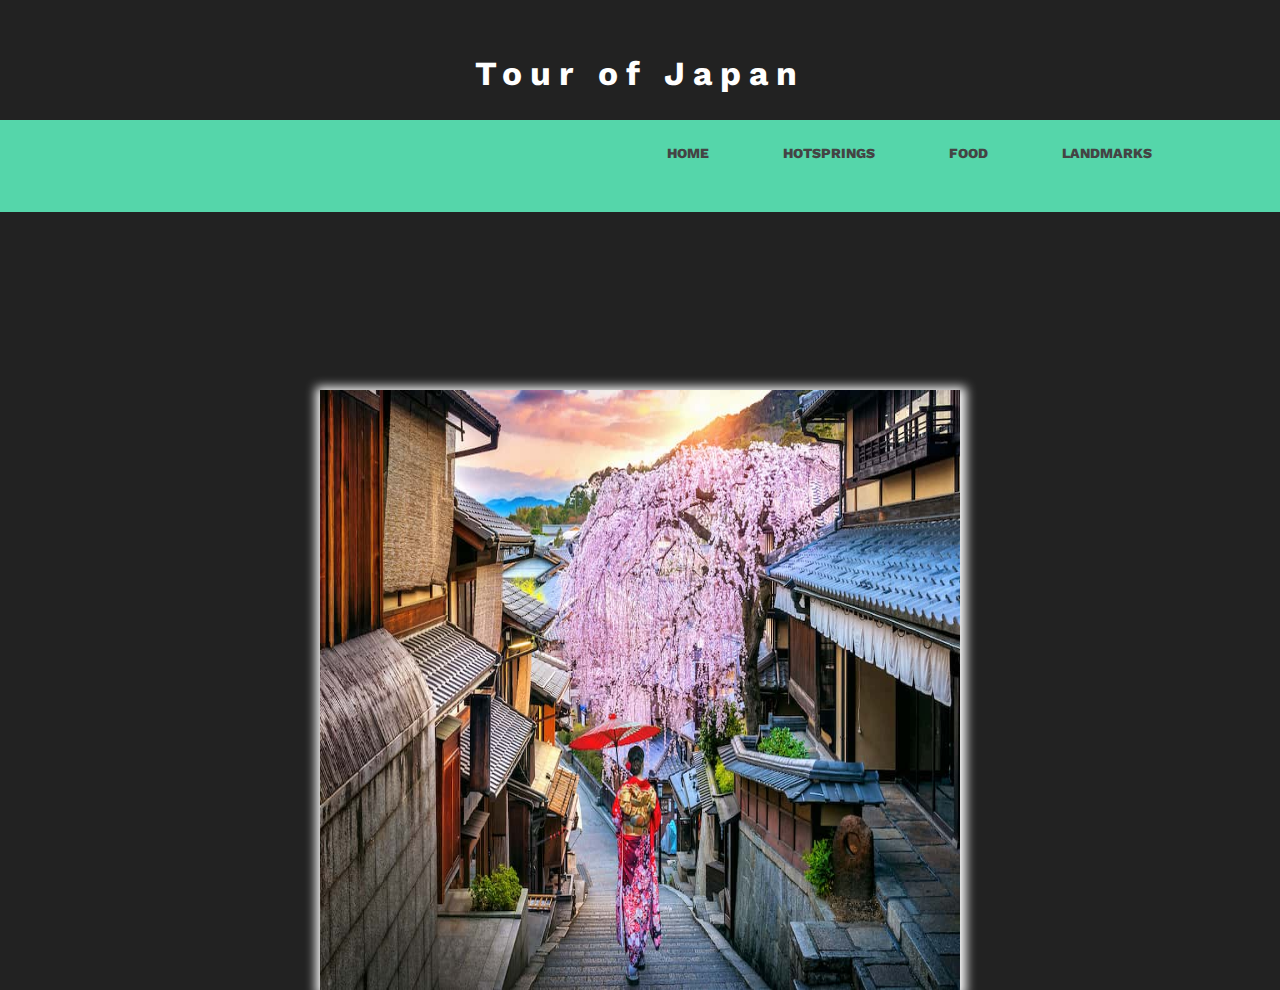
<file: index.html>
<!DOCTYPE html>
<html lang="en">
<head>
    <meta charset="UTF-8">
    <meta name="viewport" content="width=device-width, initial-scale=1.0">
    <title>Japan</title>
    <link rel="stylesheet" href="css/index.css">
    <style>
        body{
            background-color: rgb(27,31,34,0.85);
        }
        h1{
            font-size: 2.1rem;
            line-height: 1.4;
            letter-spacing: 0.5rem;
            text-align: center;
            color: white;
            margin-top: 50px;
        }

        .maindiv{
            width: 50%;
            height: 600px;
            position:absolute;
            left: 50%;
            top: 10%;
            transform: translate(-50%, 50%);
            background-image: url('images/houses.jpg'); 
            background-size: 100% 100%;
            box-shadow: 1px 2px 10px 5px white;
            animation-name: slider 9s infinite linear;
        }

          
    </style>
</head>
<body>
    <h1>Tour of Japan</h1>
    <div class="maindiv">

    </div>
    <header>
        <div class="container">
          <h1 class="logo"></h1>
          <link rel="stylesheet" href="/css/hot.css">
    
          <nav>
            <ul>
              <li><a href="index.html">Home</a></li>
              <li><a href="hotsprings.html">Hotsprings</a></li>
              <li><a href="food.html">Food</a></li>
              <li><a href="landmarks.html">Landmarks</a></li>
            </ul>
          </nav>
        </div>
    </header>
    
</body>
<iframe width="560" height="315" src="https://www.youtube.com/embed/WLIv7HnZ_fE" frameborder="0" allow="accelerometer; autoplay; encrypted-media; gyroscope; picture-in-picture" allowfullscreen></iframe>
<br>
<iframe width="560" height="315" src="https://www.youtube.com/embed/gqYzEv_AqYM" frameborder="0" allow="accelerometer; autoplay; encrypted-media; gyroscope; picture-in-picture" allowfullscreen></iframe>
</html>
</file>
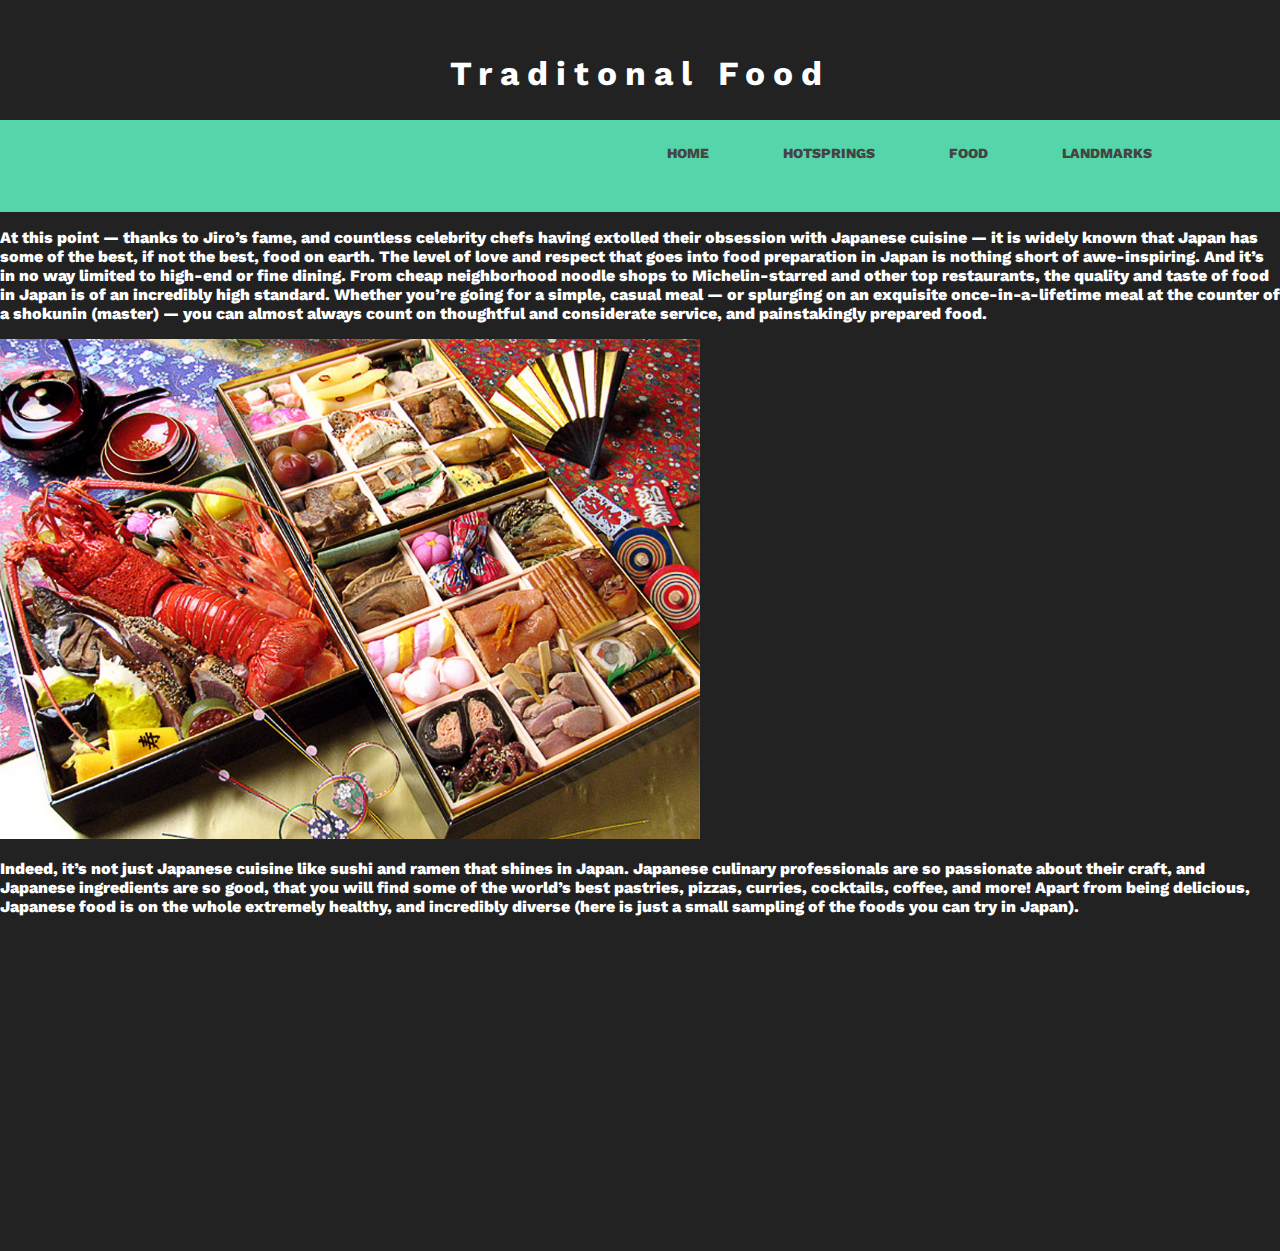
<file: food.html>
<!DOCTYPE html>
<html lang="en">
<head>
  <meta charset="UTF-8">
  <meta name="viewport" content="width=device-width, initial-scale=1.0">
  <title>Japanese Food</title>
  <link rel="stylesheet" href="css/food.css">
  <style>
    body{
        background-color: rgb(27,31,34,0.85);
        
      
    }
    h1{
        font-size: 2.1rem;
        line-height: 1.4;
        letter-spacing: 0.5rem;
        text-align: center;
        color: white;
        margin-top: 50px;
    }
    </style>
  
</head>
<body>
  <h1>Traditonal Food</h1>
  <header>
    <div class="container">
      <h1 class="logo"></h1>
      <link rel="stylesheet" href="/css/hot.css">

      <nav>
        <ul>
          <li><a href="index.html">Home</a></li>
          <li><a href="hotsprings.html">Hotsprings</a></li>
          <li><a href="food.html">Food</a></li>
          <li><a href="landmarks.html">Landmarks</a></li>
        </ul>
      </nav>
    </div>
</header>
  <p style="color: white;">At this point — thanks to Jiro’s fame, and countless celebrity chefs having extolled their obsession with Japanese cuisine — it is widely known that Japan has some of the best, if not the best, food on earth.

    The level of love and respect that goes into food preparation in Japan is nothing short of awe-inspiring. And it’s in no way limited to high-end or fine dining. From cheap neighborhood noodle shops to Michelin-starred and other top restaurants, the quality and taste of food in Japan is of an incredibly high standard.
    
    Whether you’re going for a simple, casual meal — or splurging on an exquisite once-in-a-lifetime meal at the counter of a shokunin (master) — you can almost always count on thoughtful and considerate service, and painstakingly prepared food.</p>
  <img src="images/food.jpg" alt="">
  <p style="color: white;">Indeed, it’s not just Japanese cuisine like sushi and ramen that shines in Japan. Japanese culinary professionals are so passionate about their craft, and Japanese ingredients are so good, that you will find some of the world’s best pastries, pizzas, curries, cocktails, coffee, and more!

    Apart from being delicious, Japanese food is on the whole extremely healthy, and incredibly diverse (here is just a small sampling of the foods you can try in Japan).</p>
    <iframe width="560" height="315" src="https://www.youtube.com/embed/yCp3aDDhNis" frameborder="0" allow="accelerometer; autoplay; encrypted-media; gyroscope; picture-in-picture" allowfullscreen></iframe>
</body>

</html>
</file>
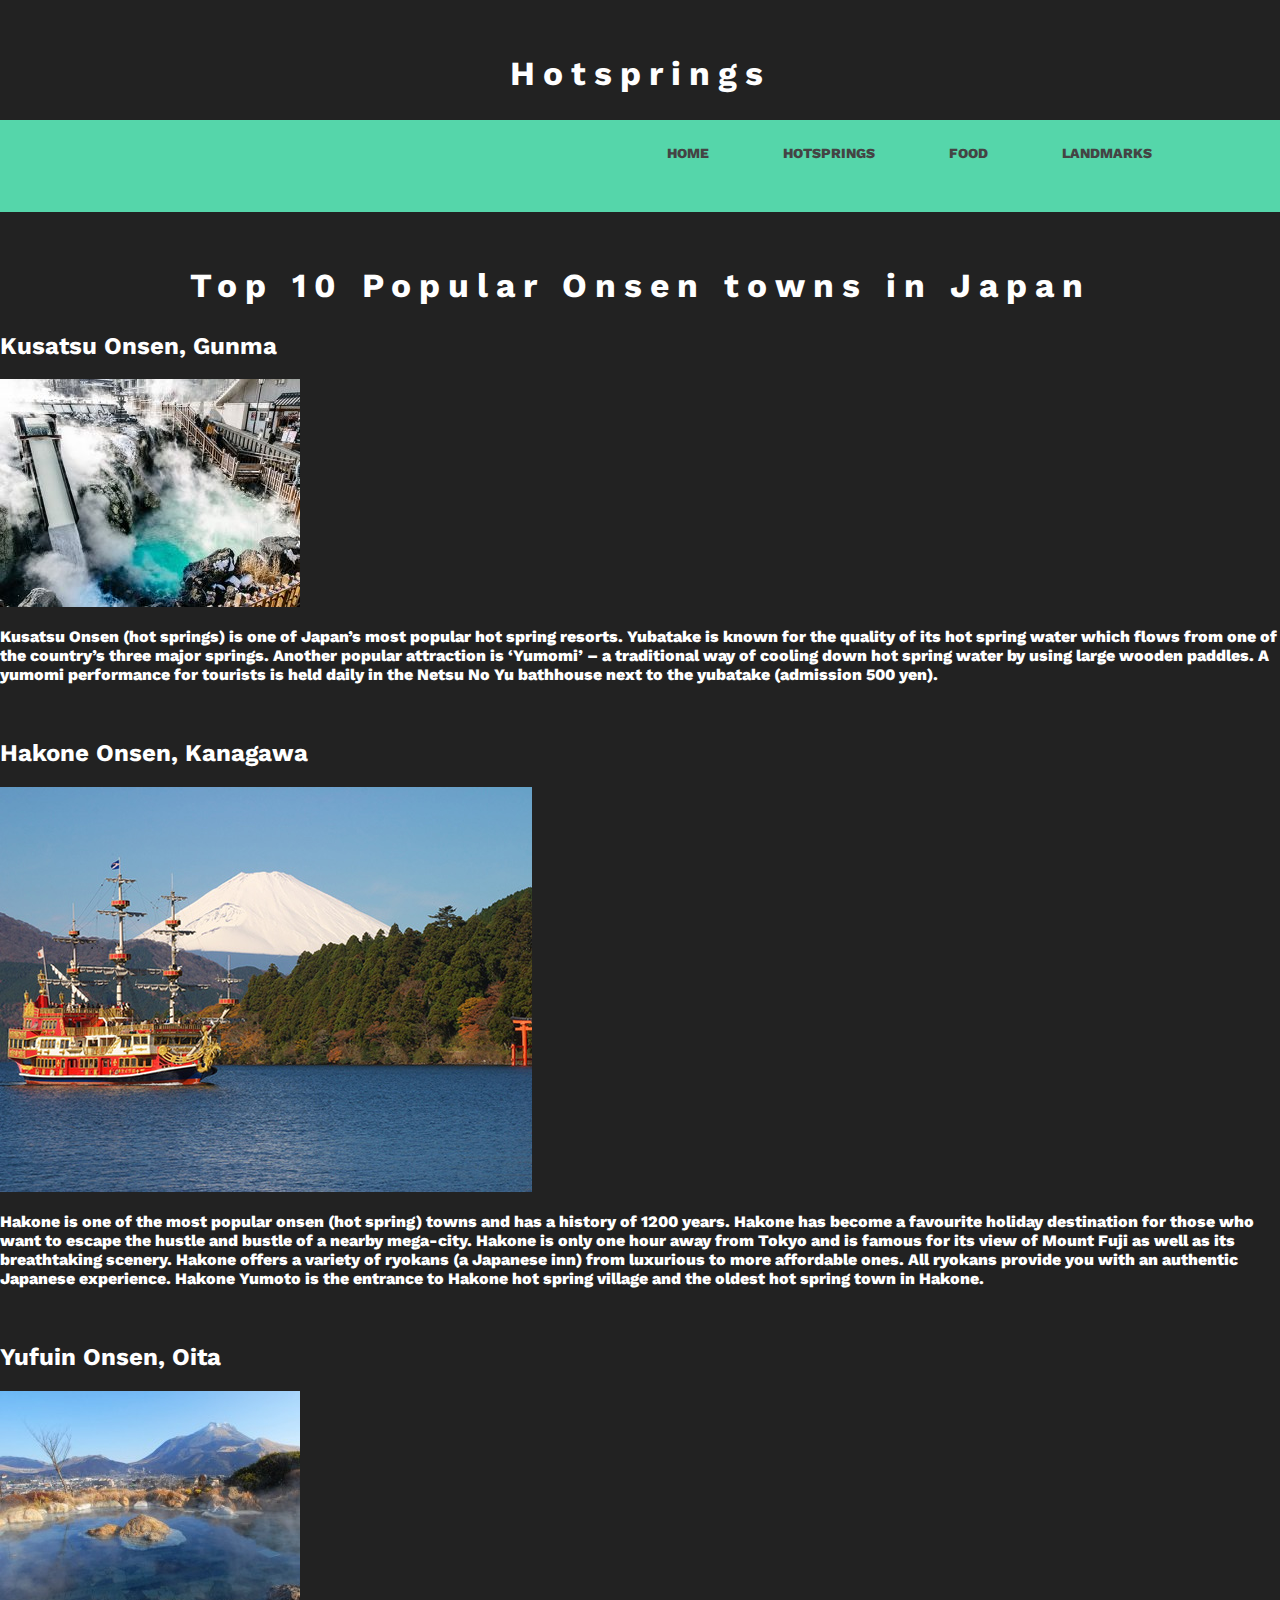
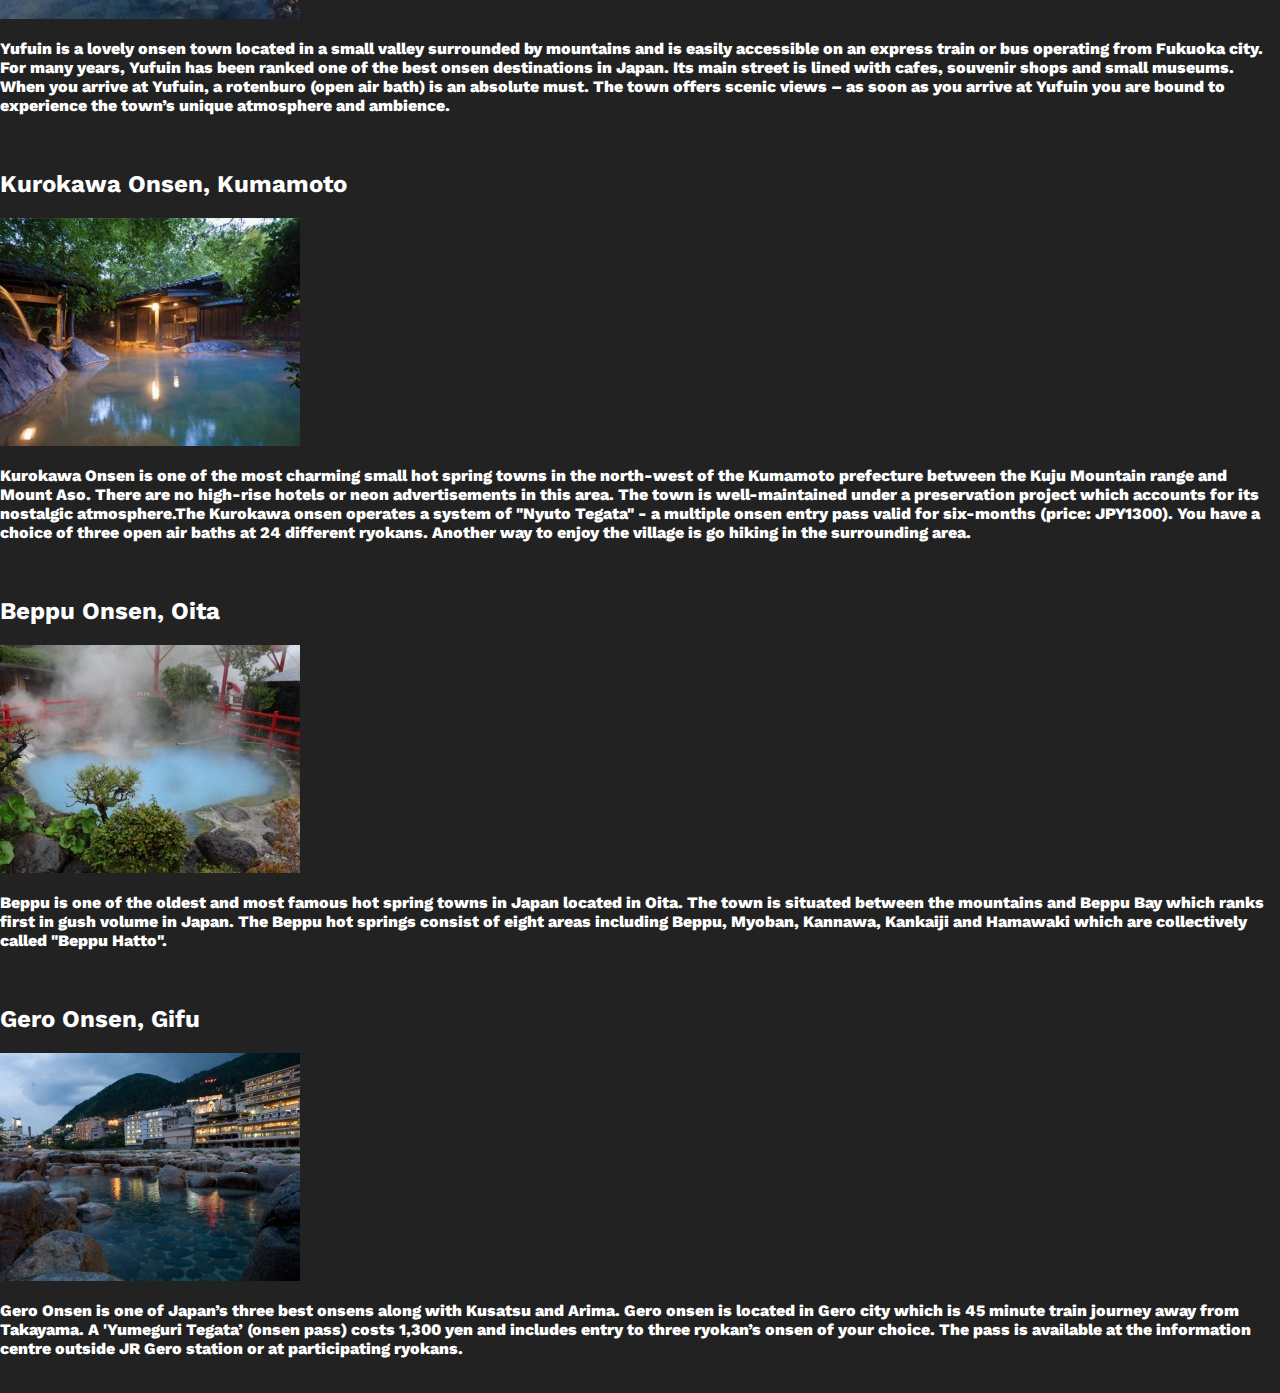
<file: hotsprings.html>
<!DOCTYPE html>
<html lang="en">
<head>
  <meta charset="UTF-8">
  <meta name="viewport" content="width=device-width, initial-scale=1.0">
  <title>Hotsprings</title>
  <link rel="stylesheet" href="css/hot.css">
  <style>
    body{
        background-color: rgb(27,31,34,0.85);
    }
    h1{
        font-size: 2.1rem;
        line-height: 1.4;
        letter-spacing: 0.5rem;
        text-align: center;
        color: white;
        margin-top: 50px;
    }
    </style>
</head>
<body>
  <h1>Hotsprings</h1>
  <header>
    <div class="container">
      <h1 class="logo"></h1>
      <link rel="stylesheet" href="/css/hot.css">

      <nav>
        <ul>
          <li><a href="index.html">Home</a></li>
          <li><a href="hotsprings.html">Hotsprings</a></li>
          <li><a href="food.html">Food</a></li>
          <li><a href="landmarks.html">Landmarks</a></li>
        </ul>
      </nav>
    </div>
</header>
</body>
<h1>Top 10 Popular Onsen towns in Japan</h1>
<h2 style="color: white;">Kusatsu Onsen, Gunma</h2>
<img src="images/h1.jpg" alt="">
<p style="color: white;">
  Kusatsu Onsen (hot springs) is one of Japan’s most popular hot spring resorts.
Yubatake is known for the quality of its hot spring water which flows from one of the country’s three major springs. Another popular attraction is ‘Yumomi’ – a traditional way of cooling down hot spring water by using large wooden paddles. A yumomi performance for tourists is held daily in the Netsu No Yu bathhouse next to the yubatake (admission 500 yen).</p>
<br>
<h2 style="color: white;">Hakone Onsen, Kanagawa</h2>
<img src="images/h2.jpg" alt="">
<p style="color: white;">
  Hakone is one of the most popular onsen (hot spring) towns and has a history of 1200 years. Hakone has become a favourite holiday destination for those who want to escape the hustle and bustle of a nearby mega-city. Hakone is only one hour away from Tokyo and is famous for its view of Mount Fuji as well as its breathtaking scenery.
  Hakone offers a variety of ryokans (a Japanese inn) from luxurious to more affordable ones. All ryokans provide you with an authentic Japanese experience. Hakone Yumoto is the entrance to Hakone hot spring village and the oldest hot spring town in Hakone.</p>
<br>
<h2 style="color: white;">Yufuin Onsen, Oita</h2>
<img src="images/h3.jpg" alt="">
<p style="color: white;">
  Yufuin is a lovely onsen town located in a small valley surrounded by mountains and is easily accessible on an express train or bus operating from Fukuoka city. For many years, Yufuin has been ranked one of the best onsen destinations in Japan. Its main street is lined with cafes, souvenir shops and small museums.
When you arrive at Yufuin, a rotenburo (open air bath) is an absolute must.
The town offers scenic views – as soon as you arrive at Yufuin you are bound to experience the town’s unique atmosphere and ambience.</p>
<br>
<h2 style="color: white;">Kurokawa Onsen, Kumamoto</h2>
<img src="images/h4.jpg" alt="">
<p style="color: white;">
  Kurokawa Onsen is one of the most charming small hot spring towns in the north-west of the Kumamoto prefecture between the Kuju Mountain range and Mount Aso.
  There are no high-rise hotels or neon advertisements in this area. The town is well-maintained under a preservation project which accounts for its nostalgic atmosphere.The Kurokawa onsen operates a system of "Nyuto Tegata" - a multiple onsen entry pass valid for six-months (price: JPY1300). You have a choice of three open air baths at 24 different ryokans.
  Another way to enjoy the village is go hiking in the surrounding area.</p>
<br>
<h2 style="color: white;">Beppu Onsen, Oita</h2>
<img src="images/h5.jpg" alt="">
<p style="color: white;">
  Beppu is one of the oldest and most famous hot spring towns in Japan located in Oita. The town is situated between the mountains and Beppu Bay which ranks first in gush volume in Japan. The Beppu hot springs consist of eight areas including Beppu, Myoban, Kannawa, Kankaiji and Hamawaki which are collectively called "Beppu Hatto".</p>
<br>
<h2 style="color: white;">Gero Onsen, Gifu</h2>
<img src="images/h6.jpg" alt="">
<p style="color: white;">
  Gero Onsen is one of Japan’s three best onsens along with Kusatsu and Arima. Gero onsen is located in Gero city which is 45 minute train journey away from Takayama.
  A 'Yumeguri Tegata’ (onsen pass) costs 1,300 yen and includes entry to three ryokan’s onsen of your choice. The pass is available at the information centre outside JR Gero station or at participating ryokans.</p>
<br>
</html>
</file>
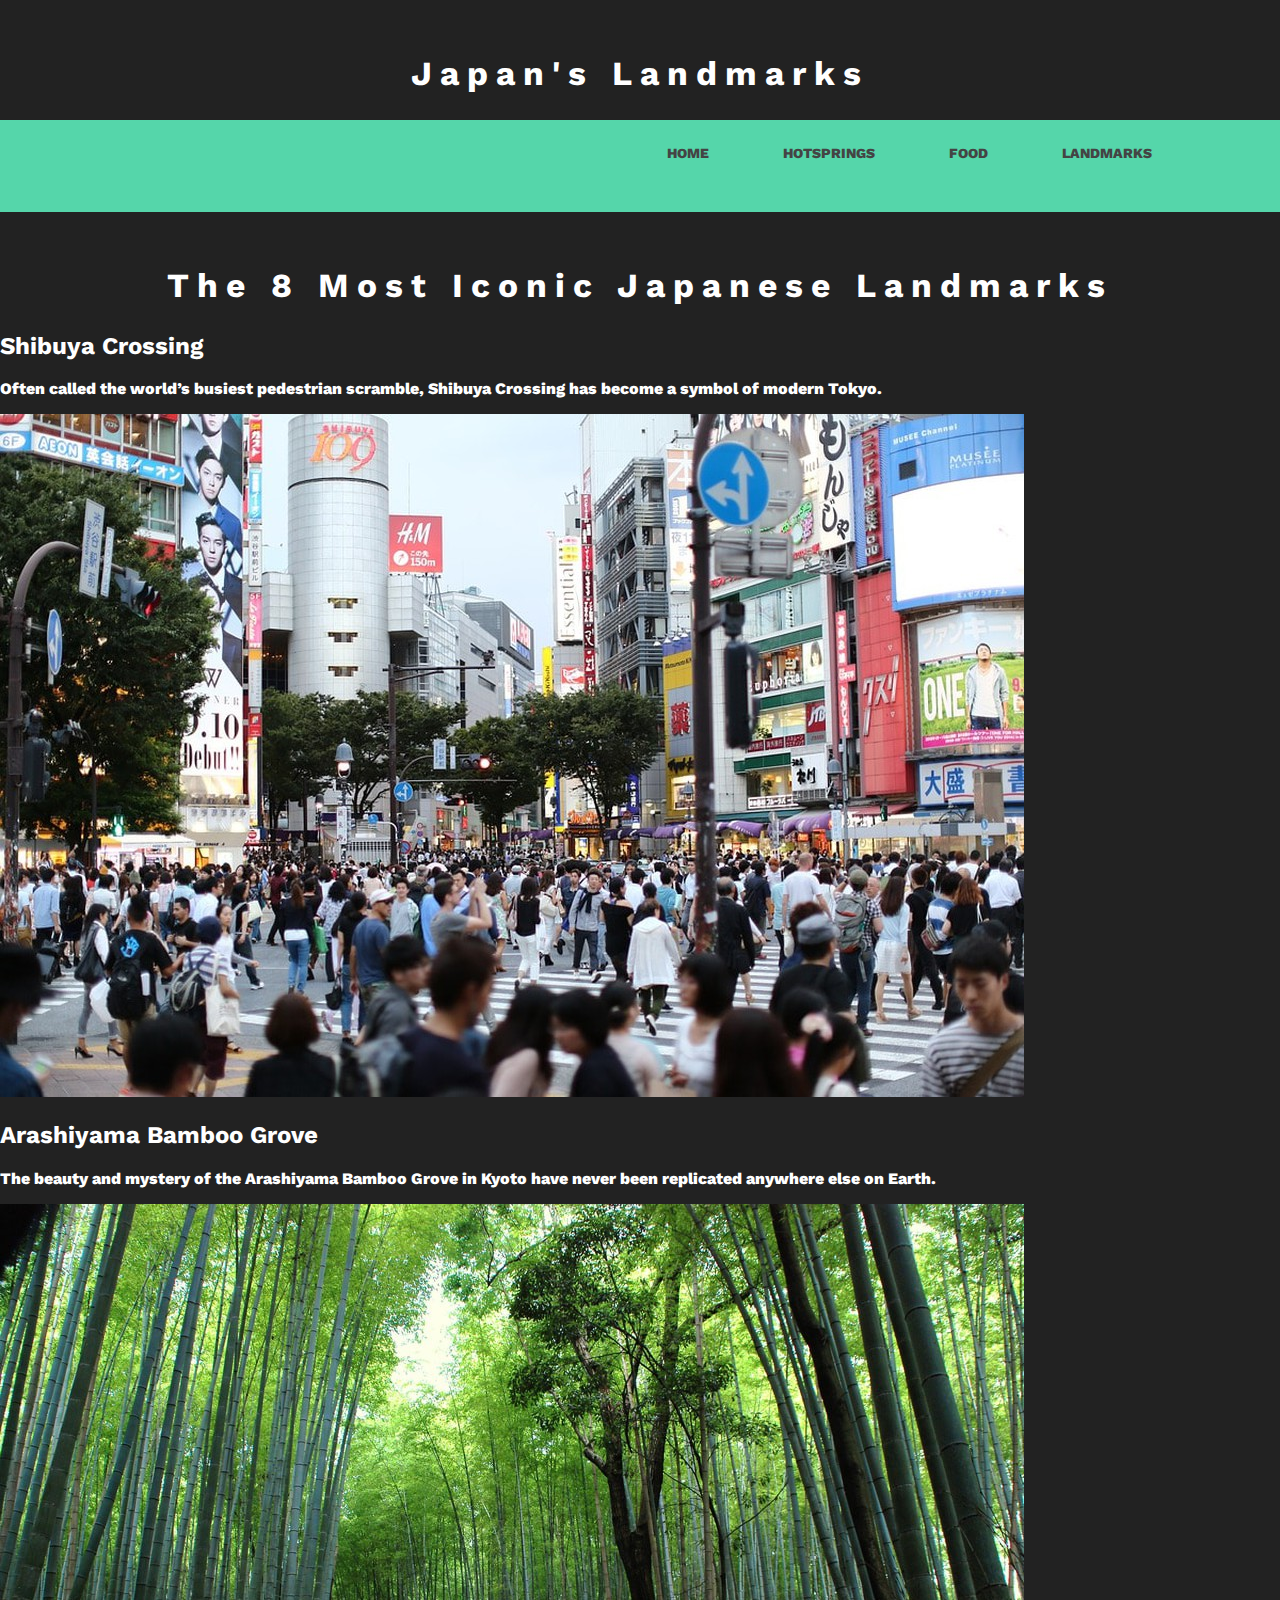
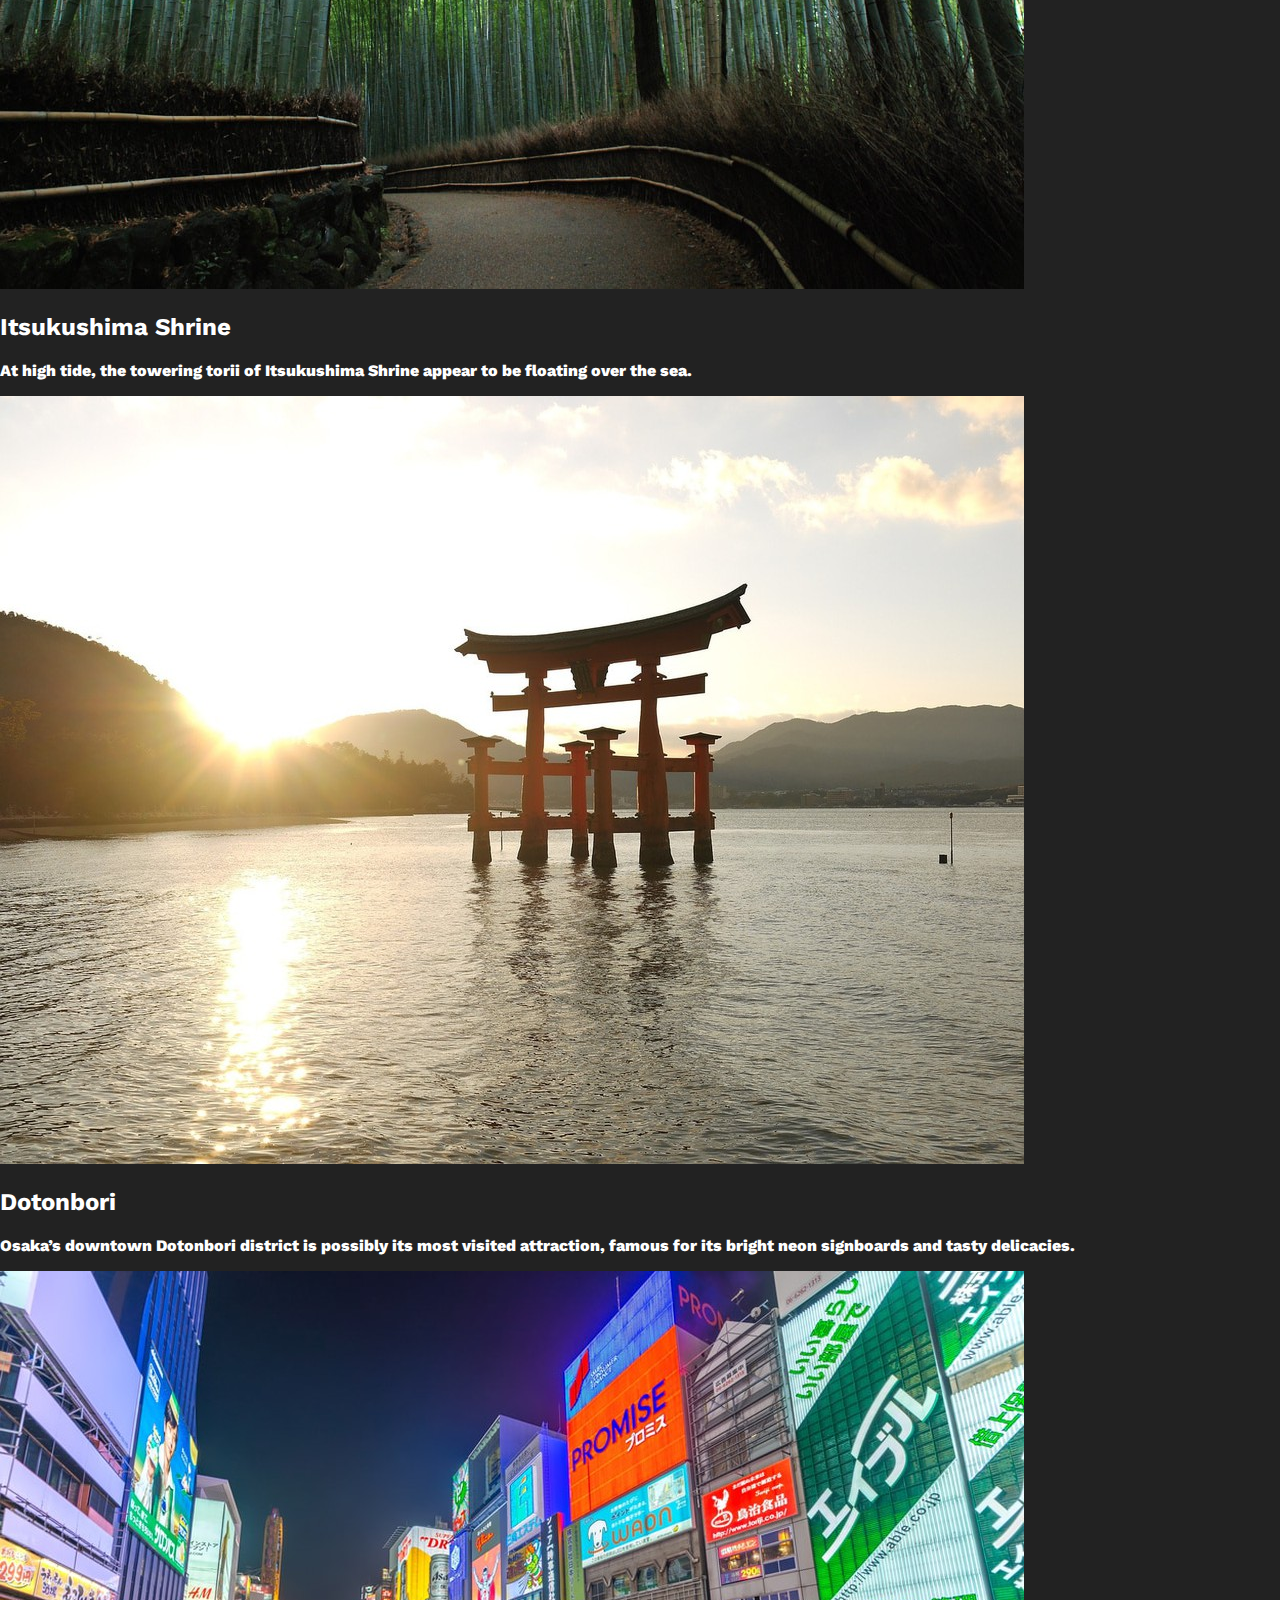
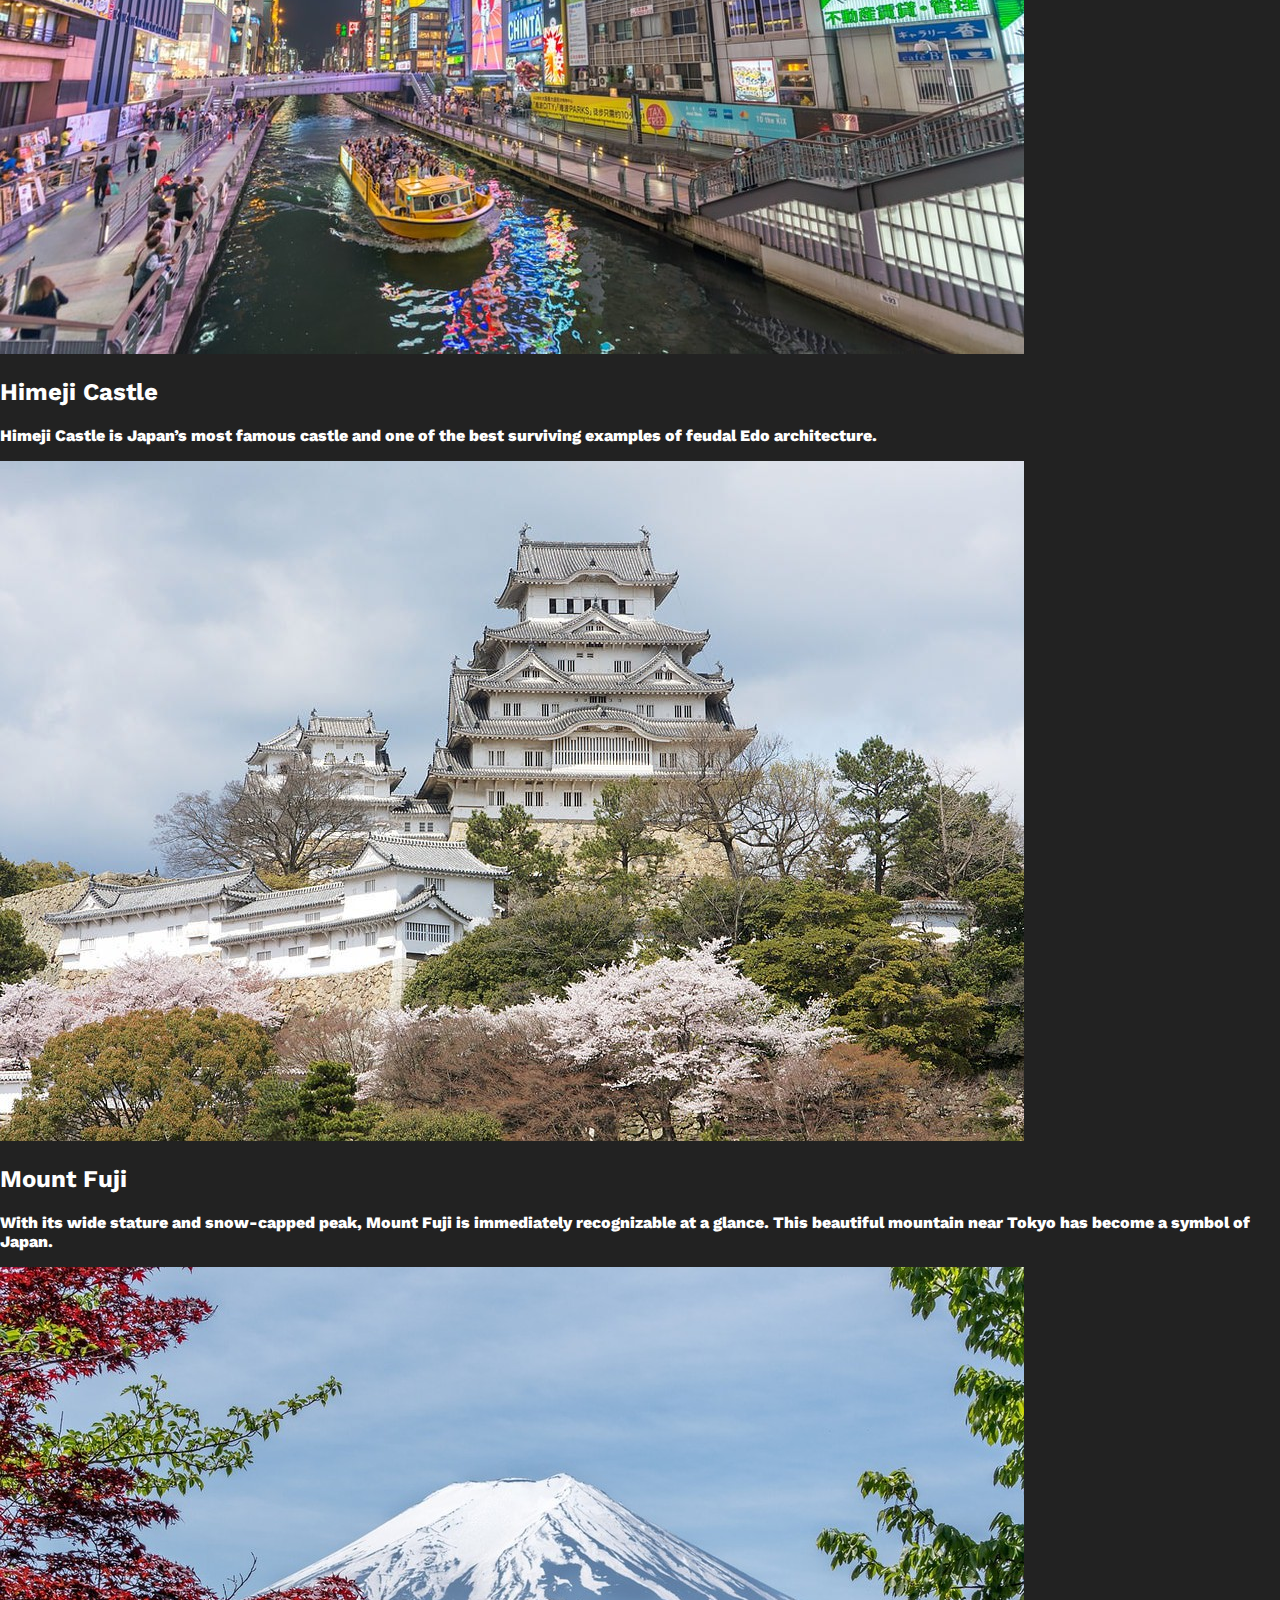
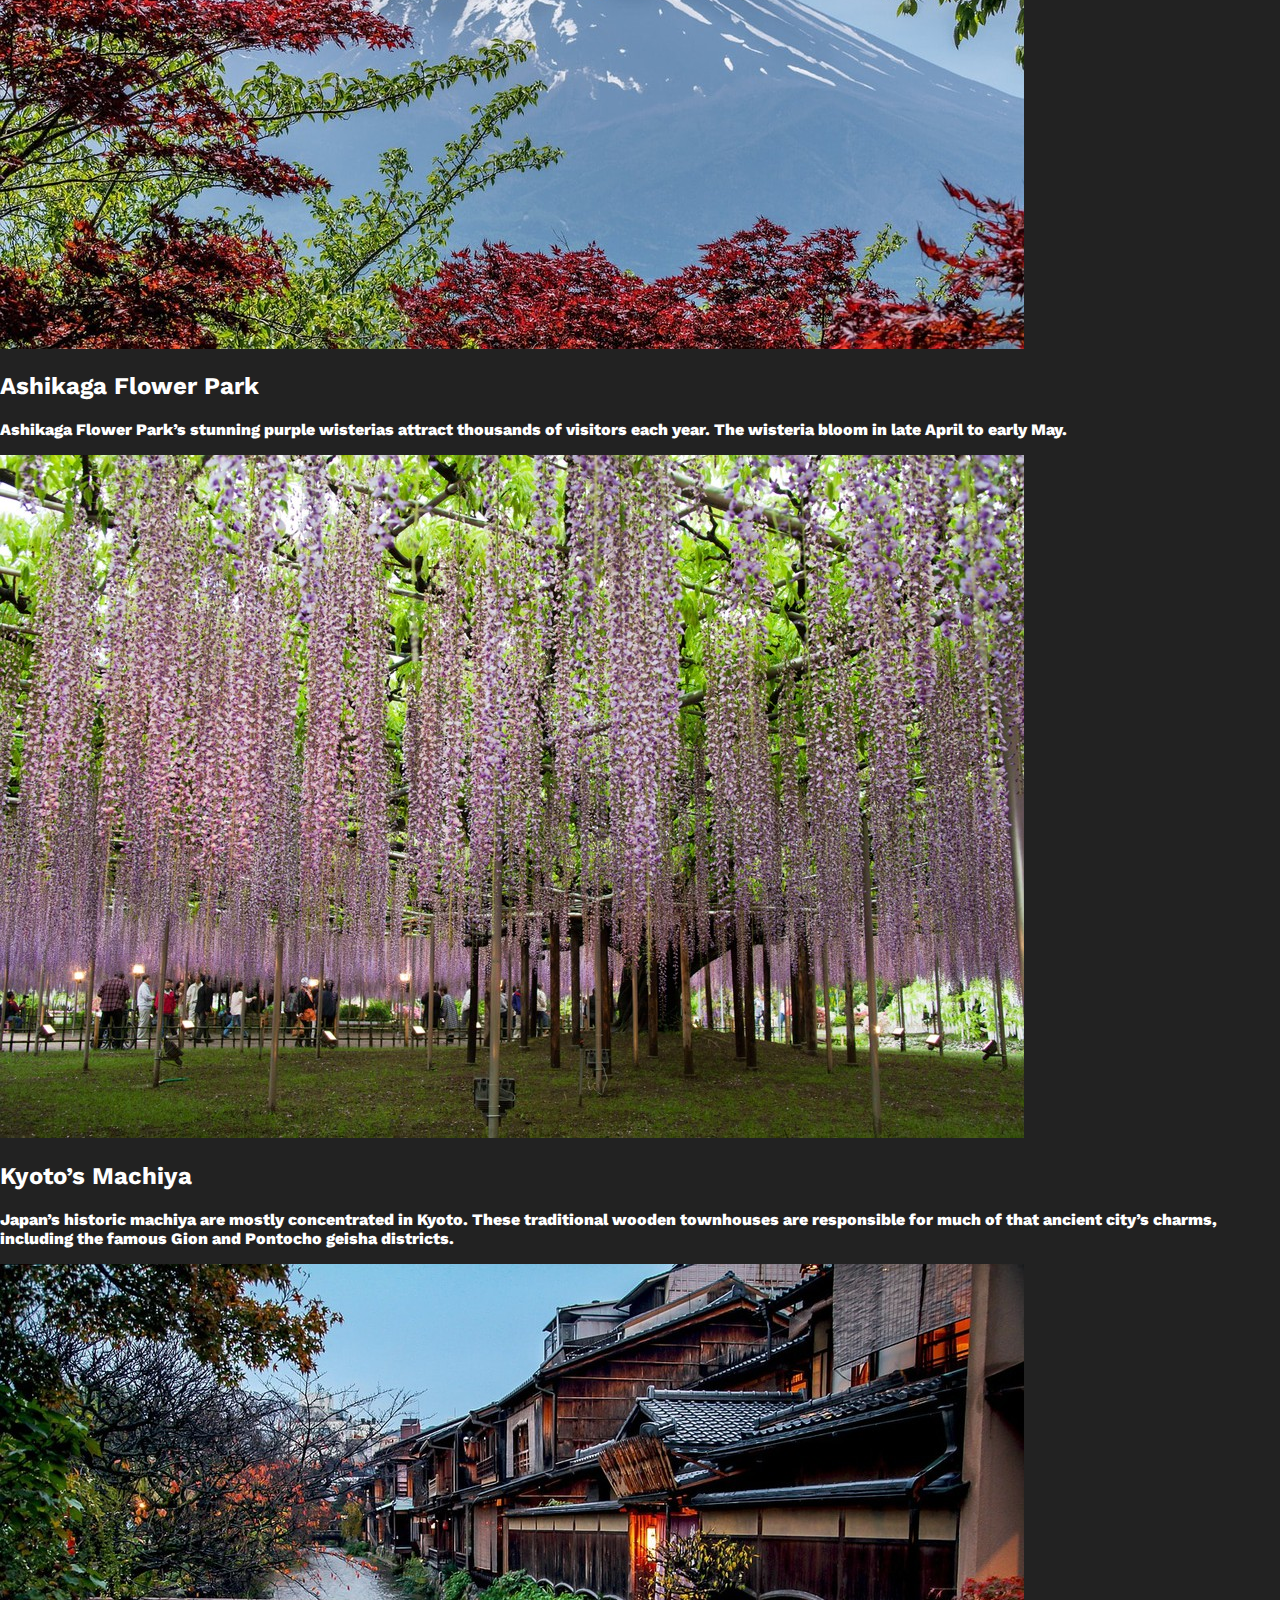
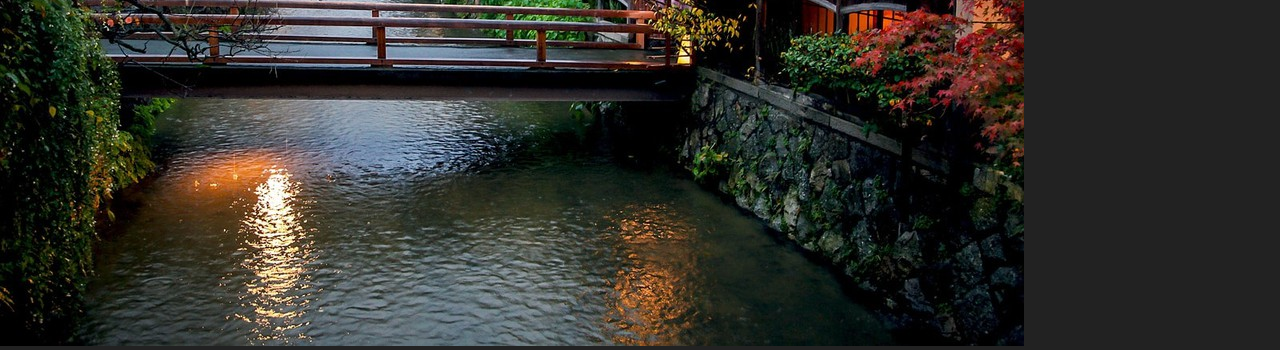
<file: landmarks.html>
<!DOCTYPE html>
<html lang="en">
<head>
  <meta charset="UTF-8">
  <meta name="viewport" content="width=device-width, initial-scale=1.0">
  <title>Landmarks</title>
  <link rel="stylesheet" href="css/hot.css">
  <style>
    body{
        background-color: rgb(27,31,34,0.85);
    }
    h1{
        font-size: 2.1rem;
        line-height: 1.4;
        letter-spacing: 0.5rem;
        text-align: center;
        color: white;
        margin-top: 50px;
    }
    </style>
</head>
<body>
  <h1>Japan's Landmarks</h1>
  <header>
    <div class="container">
      <h1 class="logo"></h1>
      <link rel="stylesheet" href="/css/hot.css">

      <nav>
        <ul>
          <li><a href="index.html">Home</a></li>
          <li><a href="hotsprings.html">Hotsprings</a></li>
          <li><a href="food.html">Food</a></li>
          <li><a href="landmarks.html">Landmarks</a></li>
        </ul>
      </nav>
    </div>
</header>
  
</body>
<h1>The 8 Most Iconic Japanese Landmarks</h1>
<h2 style="color: white;">Shibuya Crossing</h2>
<p style="color: white;">
  Often called the world’s busiest pedestrian scramble, Shibuya Crossing has become a symbol of modern Tokyo.</p>
<img src="images/1.jpg" alt="">
<br>
<h2 style="color: white;">Arashiyama Bamboo Grove</h2>
<p style="color: white;">
  The beauty and mystery of the Arashiyama Bamboo Grove in Kyoto have never been replicated anywhere else on Earth.</p>
<img src="images/2.jpg" alt="">
<br>
<h2 style="color: white;">Itsukushima Shrine</h2>
<p style="color: white;">
  At high tide, the towering torii of Itsukushima Shrine appear to be floating over the sea.</p>
<img src="images/3.jpg" alt="">
<br>
<h2 style="color: white;">Dotonbori</h2>
<p style="color: white;">
  Osaka’s downtown Dotonbori district is possibly its most visited attraction, famous for its bright neon signboards and tasty delicacies.</p>
<img src="images/4.jpg" alt="">
<br>
<h2 style="color: white;">Himeji Castle</h2>
<p style="color: white;">
  Himeji Castle is Japan’s most famous castle and one of the best surviving examples of feudal Edo architecture.</p>
<img src="images/5.jpg" alt="">
<br>
<h2 style="color: white;">Mount Fuji</h2>
<p style="color: white;">
  With its wide stature and snow-capped peak, Mount Fuji is immediately recognizable at a glance. This beautiful mountain near Tokyo has become a symbol of Japan.</p>
<img src="images/6.jpg" alt="">
<br>
<h2 style="color: white;">Ashikaga Flower Park</h2>
<p style="color: white;">
  Ashikaga Flower Park’s stunning purple wisterias attract thousands of visitors each year. The wisteria bloom in late April to early May.</p>
<img src="images/7.jpg" alt="">
<br>
<h2 style="color: white;">Kyoto’s Machiya</h2>
<p style="color: white;">
  Japan’s historic machiya are mostly concentrated in Kyoto. These traditional wooden townhouses are responsible for much of that ancient city’s charms, including the famous Gion and Pontocho geisha districts.</p>
<img src="images/8.jpg" alt="">




</html>
</file>
<file: css/index.css>
@import url('https://fonts.googleapis.com/css?family=Work+Sans:400,600');
body {
	margin: 0;
	background: #222;
	font-family: 'Work Sans', sans-serif;
	font-weight: 800;
}

.container {
	width: 80%;
	margin: 0 auto;
}

header {
  background: #55d6aa;
}

header::after {
  content: '';
  display: table;
  clear: both;
}

.logo {
  float: left;
  padding: 10px 0;
}

nav {
  float: right;
}

nav ul {
  margin: 0;
  padding: 0;
  list-style: none;
}

nav li {
  display: inline-block;
  margin-left: 70px;
  padding-top: 23px;

  position: relative;
}

nav a {
  color: #444;
  text-decoration: none;
  text-transform: uppercase;
  font-size: 14px;
}

nav a:hover {
  color: #000;
}

nav a::before {
  content: '';
  display: block;
  height: 5px;
  background-color: #444;

  position: absolute;
  top: 0;
  width: 0%;

  transition: all ease-in-out 250ms;
}

nav a:hover::before {
  width: 100%;
}

.fifty{
  float: right;
}
</file>
<file: css/hot.css>
@import url('https://fonts.googleapis.com/css?family=Work+Sans:400,600');
body {
	margin: 0;
	background: #222;
	font-family: 'Work Sans', sans-serif;
	font-weight: 800;
}

.container {
	width: 80%;
	margin: 0 auto;
}

header {
  background: #55d6aa;
}

header::after {
  content: '';
  display: table;
  clear: both;
}

.logo {
  float: left;
  padding: 10px 0;
}

nav {
  float: right;
}

nav ul {
  margin: 0;
  padding: 0;
  list-style: none;
}

nav li {
  display: inline-block;
  margin-left: 70px;
  padding-top: 23px;

  position: relative;
}

nav a {
  color: #444;
  text-decoration: none;
  text-transform: uppercase;
  font-size: 14px;
}

nav a:hover {
  color: #000;
}

nav a::before {
  content: '';
  display: block;
  height: 5px;
  background-color: #444;

  position: absolute;
  top: 0;
  width: 0%;

  transition: all ease-in-out 250ms;
}

nav a:hover::before {
  width: 100%;
}
</file>
<file: css/food.css>
@import url('https://fonts.googleapis.com/css?family=Work+Sans:400,600');
body {
	margin: 0;
	background: #222;
	font-family: 'Work Sans', sans-serif;
	font-weight: 800;
}

.container {
	width: 80%;
	margin: 0 auto;
}

header {
  background: #55d6aa;
}

header::after {
  content: '';
  display: table;
  clear: both;
}

.logo {
  float: left;
  padding: 10px 0;
}

nav {
  float: right;
}

nav ul {
  margin: 0;
  padding: 0;
  list-style: none;
}

nav li {
  display: inline-block;
  margin-left: 70px;
  padding-top: 23px;

  position: relative;
}

nav a {
  color: #444;
  text-decoration: none;
  text-transform: uppercase;
  font-size: 14px;
}

nav a:hover {
  color: #000;
}

nav a::before {
  content: '';
  display: block;
  height: 5px;
  background-color: #444;

  position: absolute;
  top: 0;
  width: 0%;

  transition: all ease-in-out 250ms;
}

nav a:hover::before {
  width: 100%;
}

img{
  width: 700px;
  height: 500px;

}
</file>
